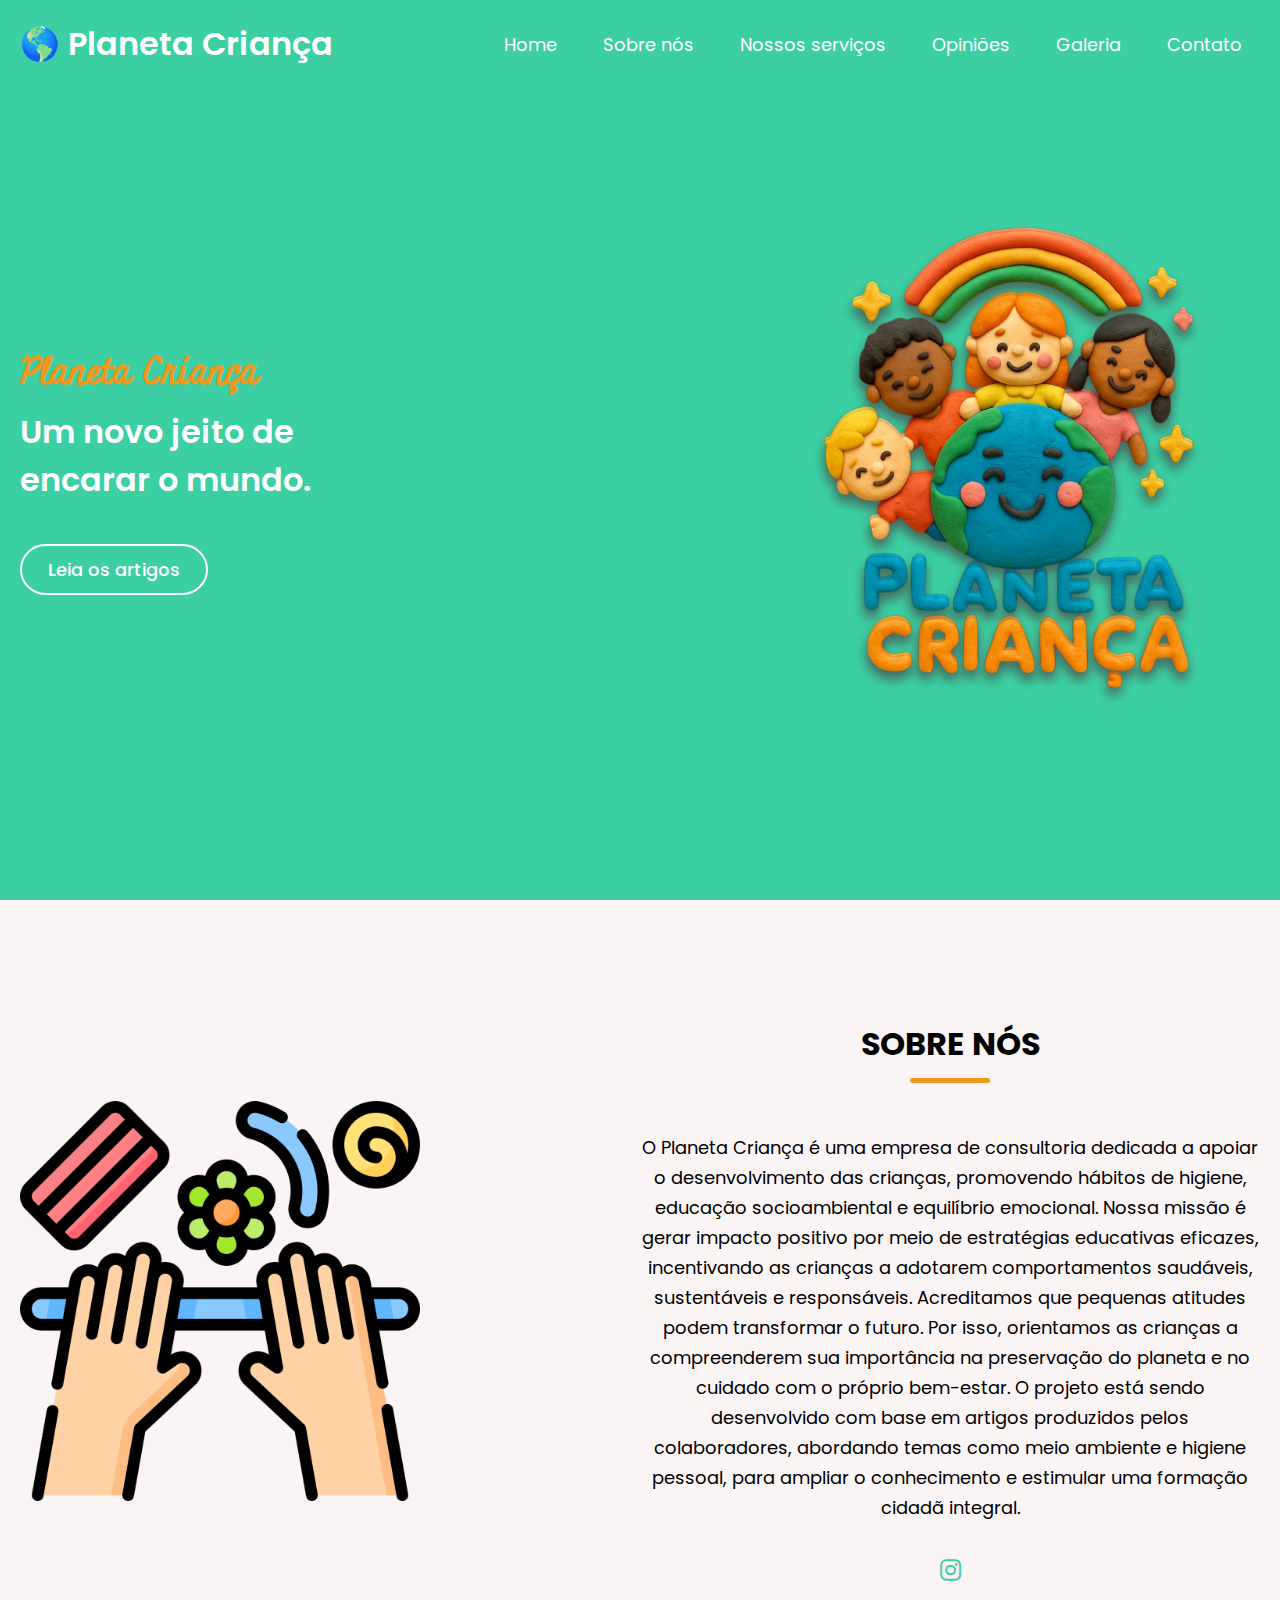
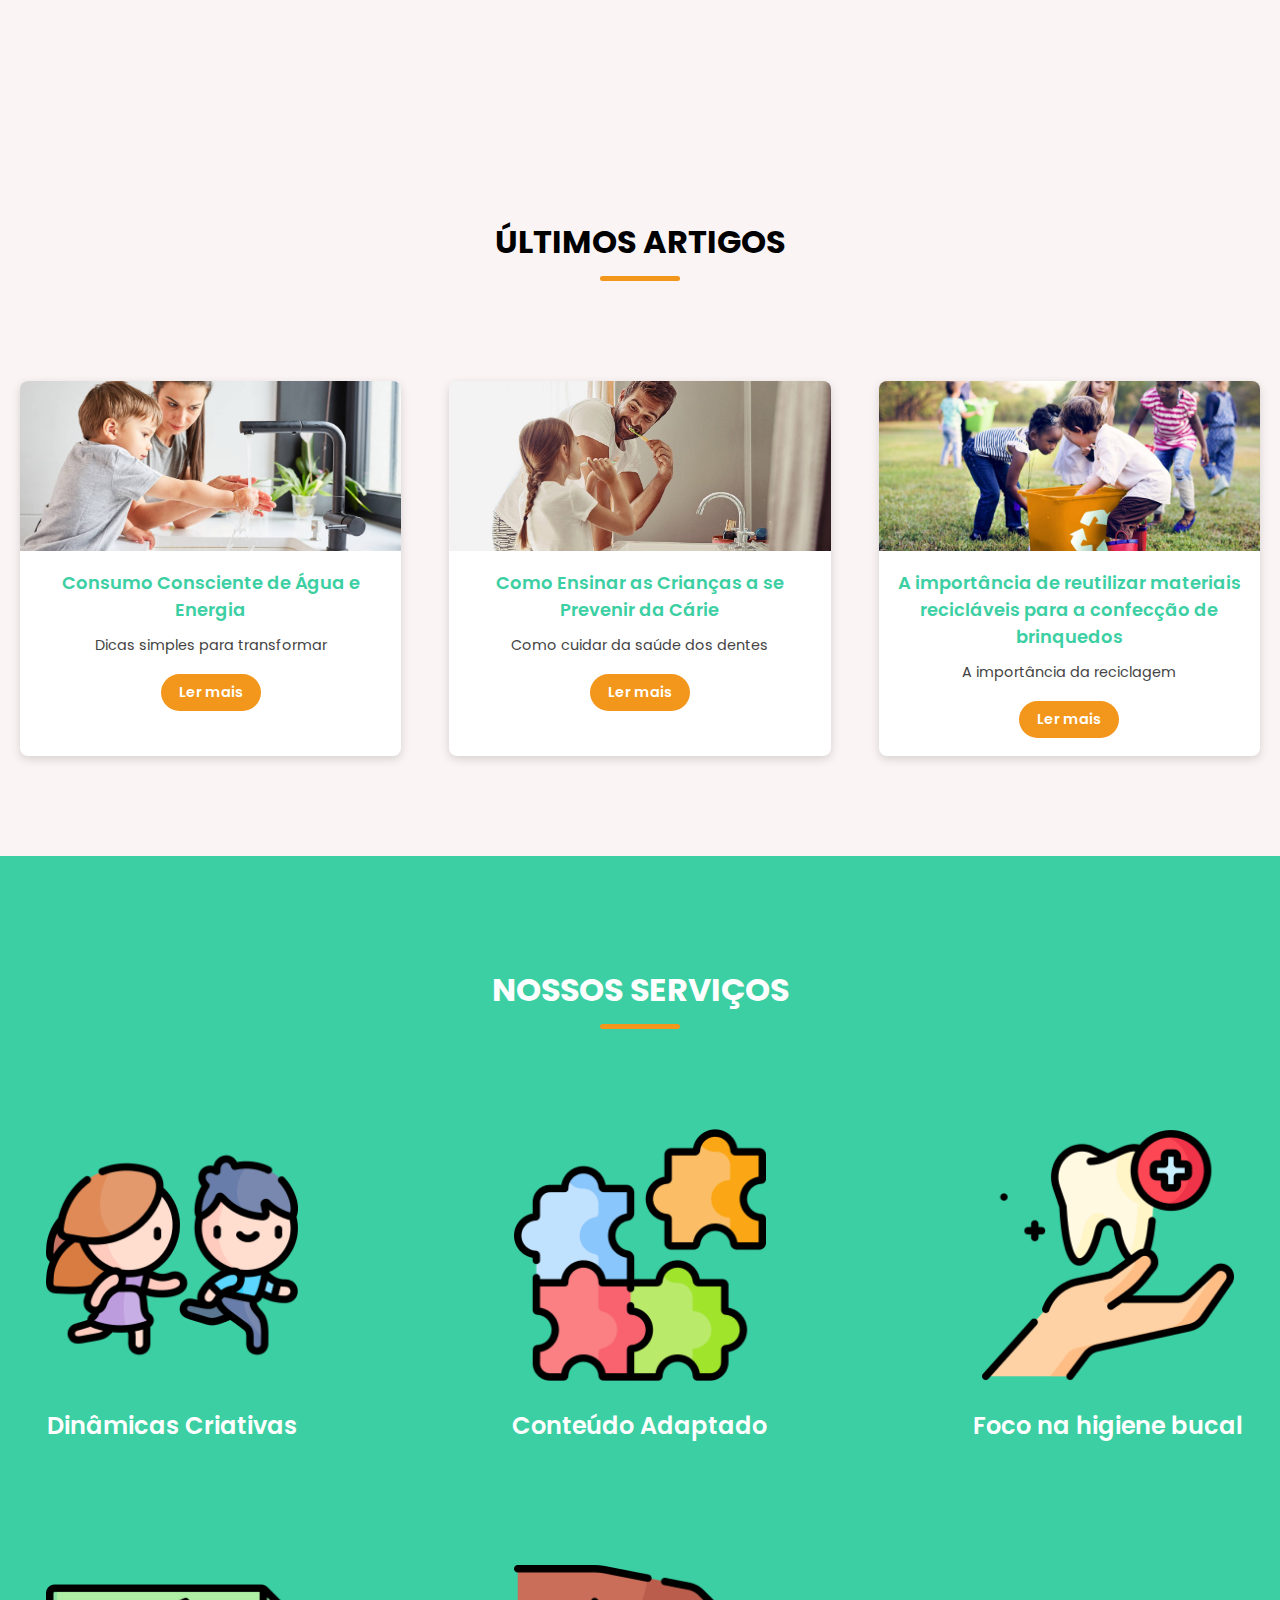
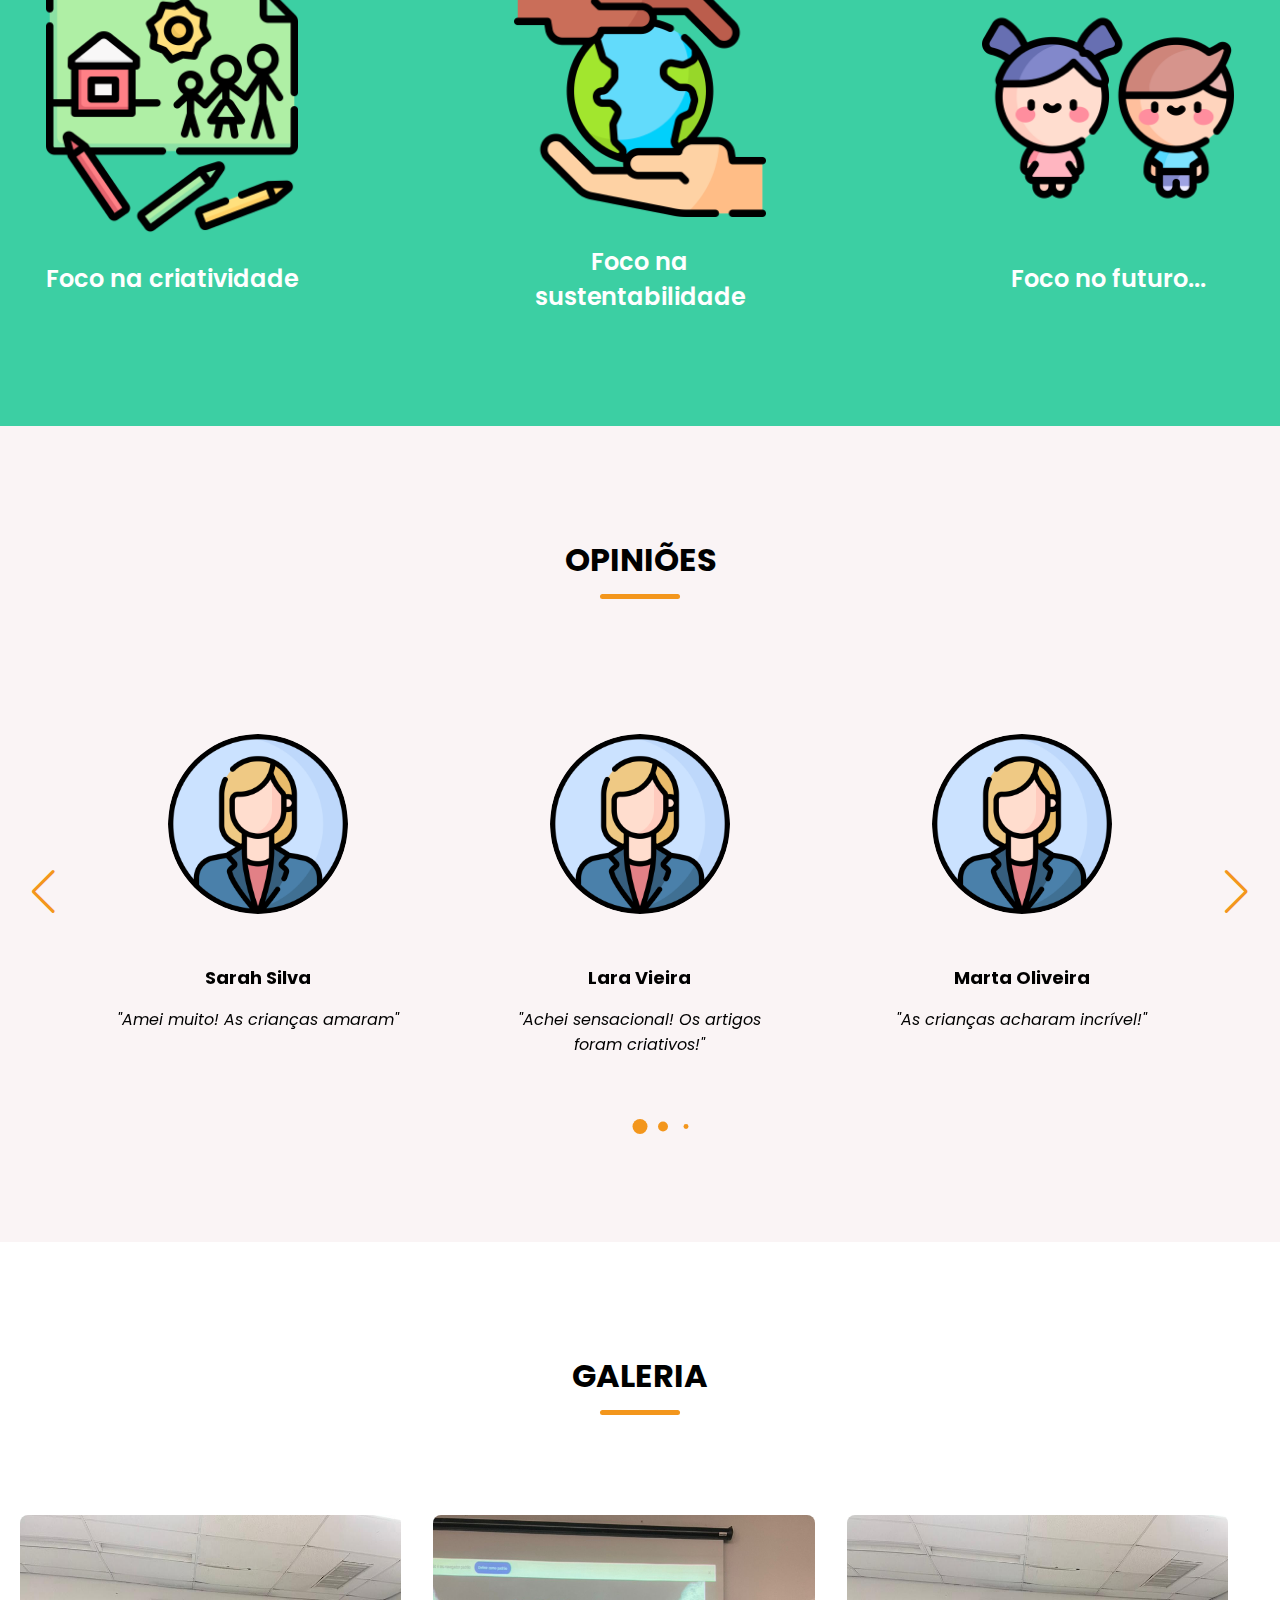
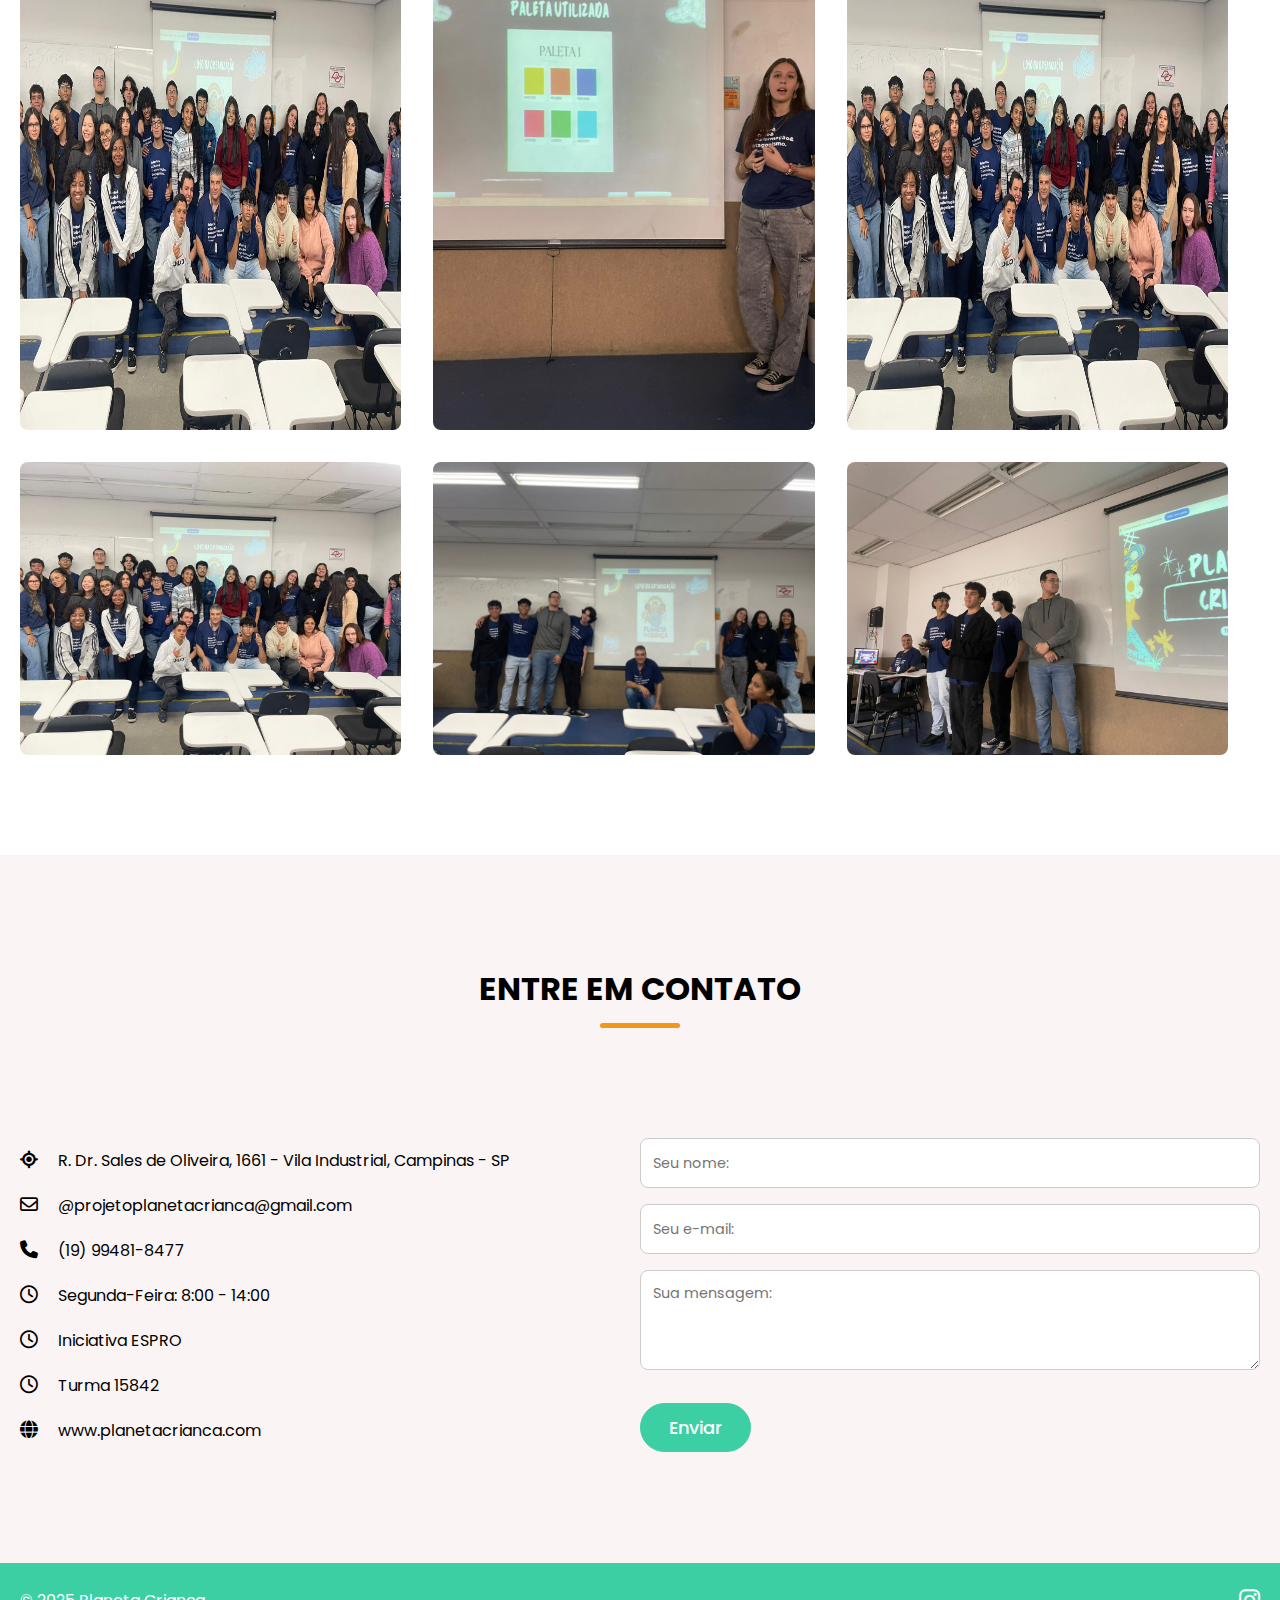
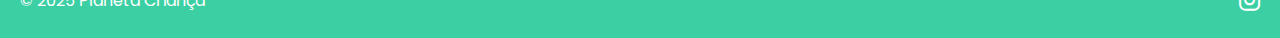
<file: index.html>
<!DOCTYPE html>
<html lang="pt-br">
  <head>
    <meta charset="UTF-8" />
    <meta name="viewport" content="width=device-width, initial-scale=1.0" />
    <title>Planeta Criança</title>
    <!-- Linking Font Awesome for icons -->
    <link rel="stylesheet" href="https://cdnjs.cloudflare.com/ajax/libs/font-awesome/6.6.0/css/all.min.css" />
    <!-- Linking Swiper CSS -->
    <link rel="stylesheet" href="https://cdn.jsdelivr.net/npm/swiper@11/swiper-bundle.min.css" />
    <link rel="stylesheet" href="style2.css" />
    <link rel="icon" href="images/Planeta Criança - ESPRO (1).png">
  </head>
  <body>
    <!-- Header / Navbar -->
    <header>
      <nav class="navbar">
        <a href="#" class="nav-logo">
          <h2 class="logo-text">🌎 Planeta Criança</h2>
        </a>

        <ul class="nav-menu">
          <button id="menu-close-button" class="fas fa-times"></button>

          <li class="nav-item">
            <a href="#" class="nav-link">Home</a>
          </li>
          <li class="nav-item">
            <a href="#about" class="nav-link">Sobre nós</a>
          </li>
          <li class="nav-item">
            <a href="#menu" class="nav-link">Nossos serviços</a>
          </li>
          <li class="nav-item">
            <a href="#testimonials" class="nav-link">Opiniões</a>
          </li>
          <li class="nav-item">
            <a href="#gallery" class="nav-link">Galeria</a>
          </li>
          <li class="nav-item">
            <a href="#contact" class="nav-link">Contato</a>
          </li>
        </ul>

        <button id="menu-open-button" class="fas fa-bars"></button>
      </nav>
    </header>

    <main>
      <!-- Hero section -->
      <section class="hero-section">
        <div class="section-content">
          <div class="hero-details">
            <h2 class="title">Planeta Criança</h2>
            <h3 class="subtitle">Um novo jeito de encarar o mundo.</h3>
            <p class="description"></p>

            <div class="buttons">
              <a href="home.html" class="button contact-us">Leia os artigos</a>
            </div>
          </div>
          <div class="hero-image-wrapper">
            <img src="images/Planeta Criança - ESPRO (1).png" alt="Coffee" class="hero-image" />
          </div>
        </div>
      </section>

      <!-- About section -->
      <section class="about-section" id="about">
        <div class="section-content">
          <div class="about-image-wrapper">
            <img src="images/plasticina.png" alt="About" class="about-image" />
          </div>
          <div class="about-details">
            <h2 class="section-title">Sobre nós</h2>
            <p class="text">O Planeta Criança é uma empresa de consultoria dedicada a apoiar o desenvolvimento das crianças, promovendo hábitos de higiene, educação socioambiental e equilíbrio emocional. Nossa missão é gerar impacto positivo por meio de estratégias educativas eficazes, incentivando as crianças a adotarem comportamentos saudáveis, sustentáveis e responsáveis.

Acreditamos que pequenas atitudes podem transformar o futuro. Por isso, orientamos as crianças a compreenderem sua importância na preservação do planeta e no cuidado com o próprio bem-estar. O projeto está sendo desenvolvido com base em artigos produzidos pelos colaboradores, abordando temas como meio ambiente e higiene pessoal, para ampliar o conhecimento e estimular uma formação cidadã integral.</p>
            <div class="social-link-list">
              <a href="https://www.instagram.com/projetoplanetacrianca?igsh=a2M4OTMwbTVhMXZr" class="social-link"><i class="fa-brands fa-instagram"></i></a>
            </div>
          </div>
        </div>
      </section>

       <!-- Lista de artigos (cards) -->
      <section class="artigos-section" id="artigos">
        <h2 class="section-title">Últimos artigos</h2>
        <div class="section-content">
          <ul class="cards-list">
            <!-- Artigo 1 -->
            <li class="card-item">
              <img src="images/articles/agua-1.jpg" alt="Higiene infantil" class="card-image" />
              <div class="card-details">
                <h3 class="card-title">Consumo Consciente de Água e Energia</h3>
                <p class="card-excerpt">Dicas simples para transformar </p>
                <a href="./html/artigo.html" class="button ler-mais">Ler mais</a>
              </div>
            </li>

            <!-- Artigo 2 -->
            <li class="card-item">
              <img src="images/articles/dente.jpg" alt="Educação ambiental" class="card-image" />
              <div class="card-details">
                <h3 class="card-title">Como Ensinar as Crianças a se Prevenir da Cárie</h3>
                <p class="card-excerpt">Como cuidar da saúde dos dentes</p>
                <a href="./html/artigo2.html" class="button ler-mais">Ler mais</a>
              </div>
            </li>

            <!-- Artigo 3 -->
            <li class="card-item">
              <img src="images/articles/reciclagem.jpg" alt="Desenvolvimento emocional" class="card-image" />
              <div class="card-details">
                <h3 class="card-title">A importância de reutilizar materiais recicláveis para a confecção de brinquedos</h3>
                <p class="card-excerpt">A importância da reciclagem</p>
                <a href="./html/artigo3.html" class="button ler-mais">Ler mais</a>
              </div>
            </li>
          </ul>
        </div>
      </section>


      <!-- Menu section -->
      <section class="menu-section" id="menu">
        <h2 class="section-title">Nossos serviços</h2>
        <div class="section-content">
          <ul class="menu-list">
            <li class="menu-item">
              <img src="images/correr-atras.png" alt="Hot Beverages" class="menu-image" />
              <div class="menu-details">
                <h3 class="name">Dinâmicas Criativas</h3>
              </div>
            </li>
            <li class="menu-item">
              <img src="images/quebra-cabeca.png" alt="Cold Beverages" class="menu-image" />
              <div class="menu-details">
                <h3 class="name">Conteúdo Adaptado</h3>
              </div>
            </li>
            <li class="menu-item">
              <img src="images/higiene-bucal.png" alt="Refreshment" class="menu-image" />
              <div class="menu-details">
                <h3 class="name">Foco na higiene bucal</h3>
                <p class="text"></p>
              </div>
            </li>
            <li class="menu-item">
              <img src="images/desenho.png" alt="Special Combos" class="menu-image" />
              <div class="menu-details">
                <h3 class="name">Foco na criatividade</h3>
                <p class="text"></p>
              </div>
            </li>
            <li class="menu-item">
              <img src="images/sustentabilidade.png" alt="Dessert" class="menu-image" />
              <div class="menu-details">
                <h3 class="name">Foco na sustentabilidade</h3>
                <p class="text"></p>
              </div>
            </li>
            <li class="menu-item">
              <img src="images/criancas (1).png" alt="burger & French Fries" class="menu-image" />
              <div class="menu-details">
                <h3 class="name">Foco no futuro...</h3>
                <p class="text"></p>
              </div>
            </li>
          </ul>
        </div>
      </section>

      <!-- Testimonials section -->
      <section class="testimonials-section" id="testimonials">
        <h2 class="section-title">Opiniões</h2>
        <div class="section-content">
          <div class="slider-container swiper">
            <div class="slider-wrapper">
              <ul class="testimonials-list swiper-wrapper">
                <li class="testimonial swiper-slide">
                  <img src="images/perfil.png" alt="User" class="user-image" />
                  <h3 class="name">Sarah Silva</h3>
                  <i class="feedback">"Amei muito! As crianças amaram"</i>
                </li>
                <li class="testimonial swiper-slide">
                  <img src="images/perfil.png" alt="User" class="user-image" />
                  <h3 class="name">Lara Vieira</h3>
                  <i class="feedback">"Achei sensacional! Os artigos foram criativos!"</i>
                </li>
                <li class="testimonial swiper-slide">
                  <img src="images/perfil.png" alt="User" class="user-image" />
                  <h3 class="name">Marta Oliveira</h3>

                  <i class="feedback">"As crianças acharam incrível!"</i>
                </li>
                <li class="testimonial swiper-slide">
                  <img src="images/perfil.png" alt="User" class="user-image" />
                  <h3 class="name">Aline Pontes</h3>

                  <i class="feedback">"Um ideia muito criativa feita pelo coletivo! Estão de parabéns!"</i>
                </li>
                <li class="testimonial swiper-slide">
                  <img src="images/perfil.png" alt="User" class="user-image" />
                  <h3 class="name">Arlette Montenegro</h3>

                  <i class="feedback">"Sensacional!"</i>
                </li>
              </ul>

              <div class="swiper-pagination"></div>
              <div class="swiper-slide-button swiper-button-prev"></div>
              <div class="swiper-slide-button swiper-button-next"></div>
            </div>
          </div>
        </div>
      </section>

      <!-- Gallery section -->
      <section class="gallery-section" id="gallery">
        <h2 class="section-title">Galeria</h2>
        <div class="section-content">
          <ul class="gallery-list">
            <li class="gallery-item">
              <img src="images/WhatsApp Image 2025-08-17 at 22.10.54 (1).jpeg" alt="Gallery Image" class="gallery-image" />
            </li>
            <li class="gallery-item">
              <img src="images/WhatsApp Image 2025-08-17 at 22.10.55 (2).jpeg" alt="Gallery Image" class="gallery-image" />
            </li>
            <li class="gallery-item">
              <img src="images/WhatsApp Image 2025-08-17 at 22.10.55.jpeg" alt="Gallery Image" class="gallery-image" />
            </li>
            <li class="gallery-item">
              <img src="images/WhatsApp Image 2025-08-17 at 22.10.54 (1).jpeg" alt="Gallery Image" class="gallery-image" />
            </li>
            <li class="gallery-item">
              <img src="images/WhatsApp Image 2025-05-26 at 11.34.15.jpeg" alt="Gallery Image" class="gallery-image" />
            </li>
            <li class="gallery-item">
              <img src="images/WhatsApp Image 2025-08-17 at 22.10.55 (3).jpeg" alt="Gallery Image" class="gallery-image" />
            </li>
          </ul>
        </div>
      </section>

      <!-- Contact section -->
      <section class="contact-section" id="contact">
        <h2 class="section-title">Entre em contato</h2>
        <div class="section-content">
          <ul class="contact-info-list">
            <li class="contact-info">
              <i class="fa-solid fa-location-crosshairs"></i>
              <p>R. Dr. Sales de Oliveira, 1661 - Vila Industrial, Campinas - SP</p>
            </li>
            <li class="contact-info">
              <i class="fa-regular fa-envelope"></i>
              <p>@projetoplanetacrianca@gmail.com</p>
            </li>
            <li class="contact-info">
              <i class="fa-solid fa-phone"></i>
              <p>(19) 99481-8477</p>
            </li>
            <li class="contact-info">
              <i class="fa-regular fa-clock"></i>
              <p>Segunda-Feira: 8:00 - 14:00</p>
            </li>
            <li class="contact-info">
              <i class="fa-regular fa-clock"></i>
              <p>Iniciativa ESPRO</p>
            </li>
            <li class="contact-info">
              <i class="fa-regular fa-clock"></i>
              <p>Turma 15842</p>
            </li>
            <li class="contact-info">
              <i class="fa-solid fa-globe"></i>
              <p>www.planetacrianca.com</p>
            </li>
          </ul>

          <form action="#" class="contact-form">
            <input type="text" placeholder="Seu nome:" class="form-input" required />
            <input type="email" placeholder="Seu e-mail:" class="form-input" required />
            <textarea placeholder="Sua mensagem:" class="form-input" required></textarea>
            <button type="submit" class="button submit-button">Enviar</button>
          </form>
        </div>
      </section>

      <!-- Footer section -->
      <footer class="footer-section">
        <div class="section-content">
          <p class="copyright-text">© 2025 Planeta Criança</p>

          <div class="social-link-list">
            <a href="https://www.instagram.com/projetoplanetacrianca?igsh=a2M4OTMwbTVhMXZr" class="social-link"><i class="fa-brands fa-instagram"></i></a>
          </div>
        </div>
      </footer>
    </main>

    <!-- Linking Swiper script -->
    <script src="https://cdn.jsdelivr.net/npm/swiper@11/swiper-bundle.min.js"></script>

    <!-- Linking custom script -->
    <script src="script2.js"></script>
  </body>
</html>
</file>
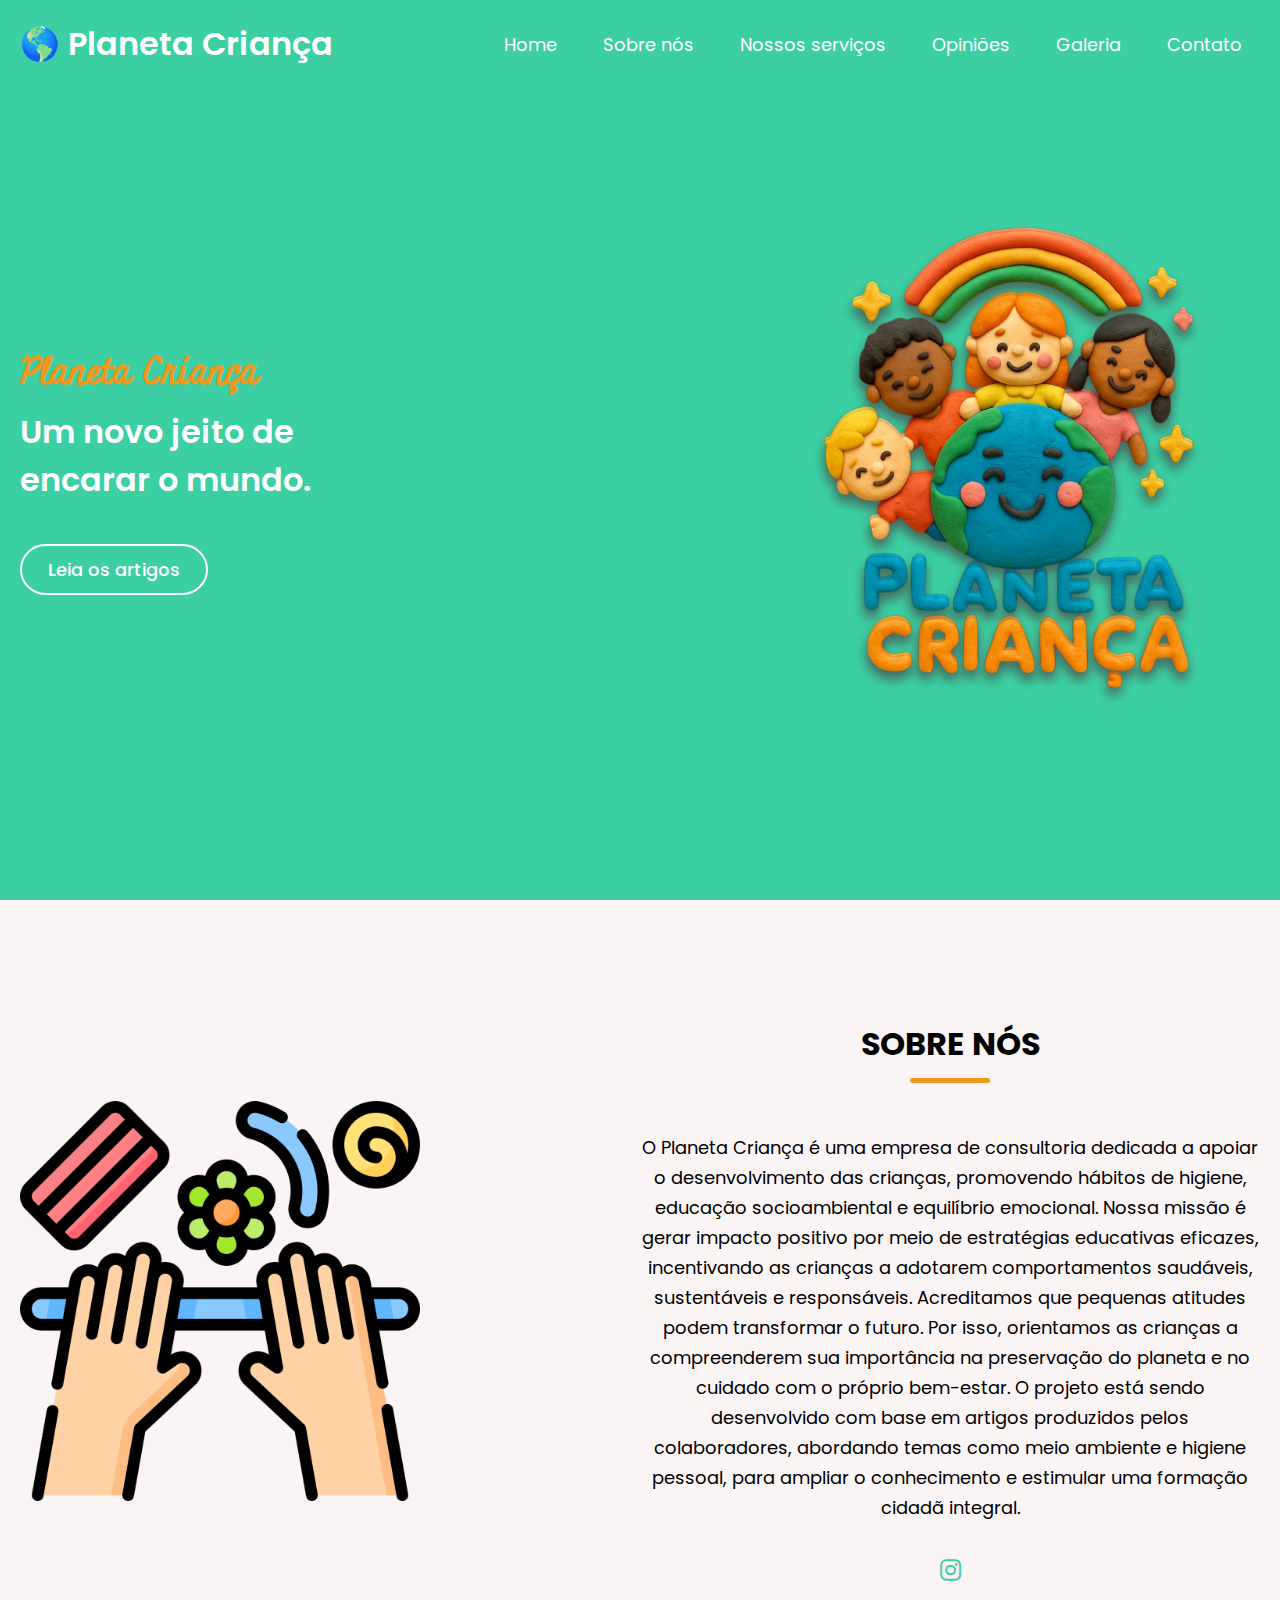
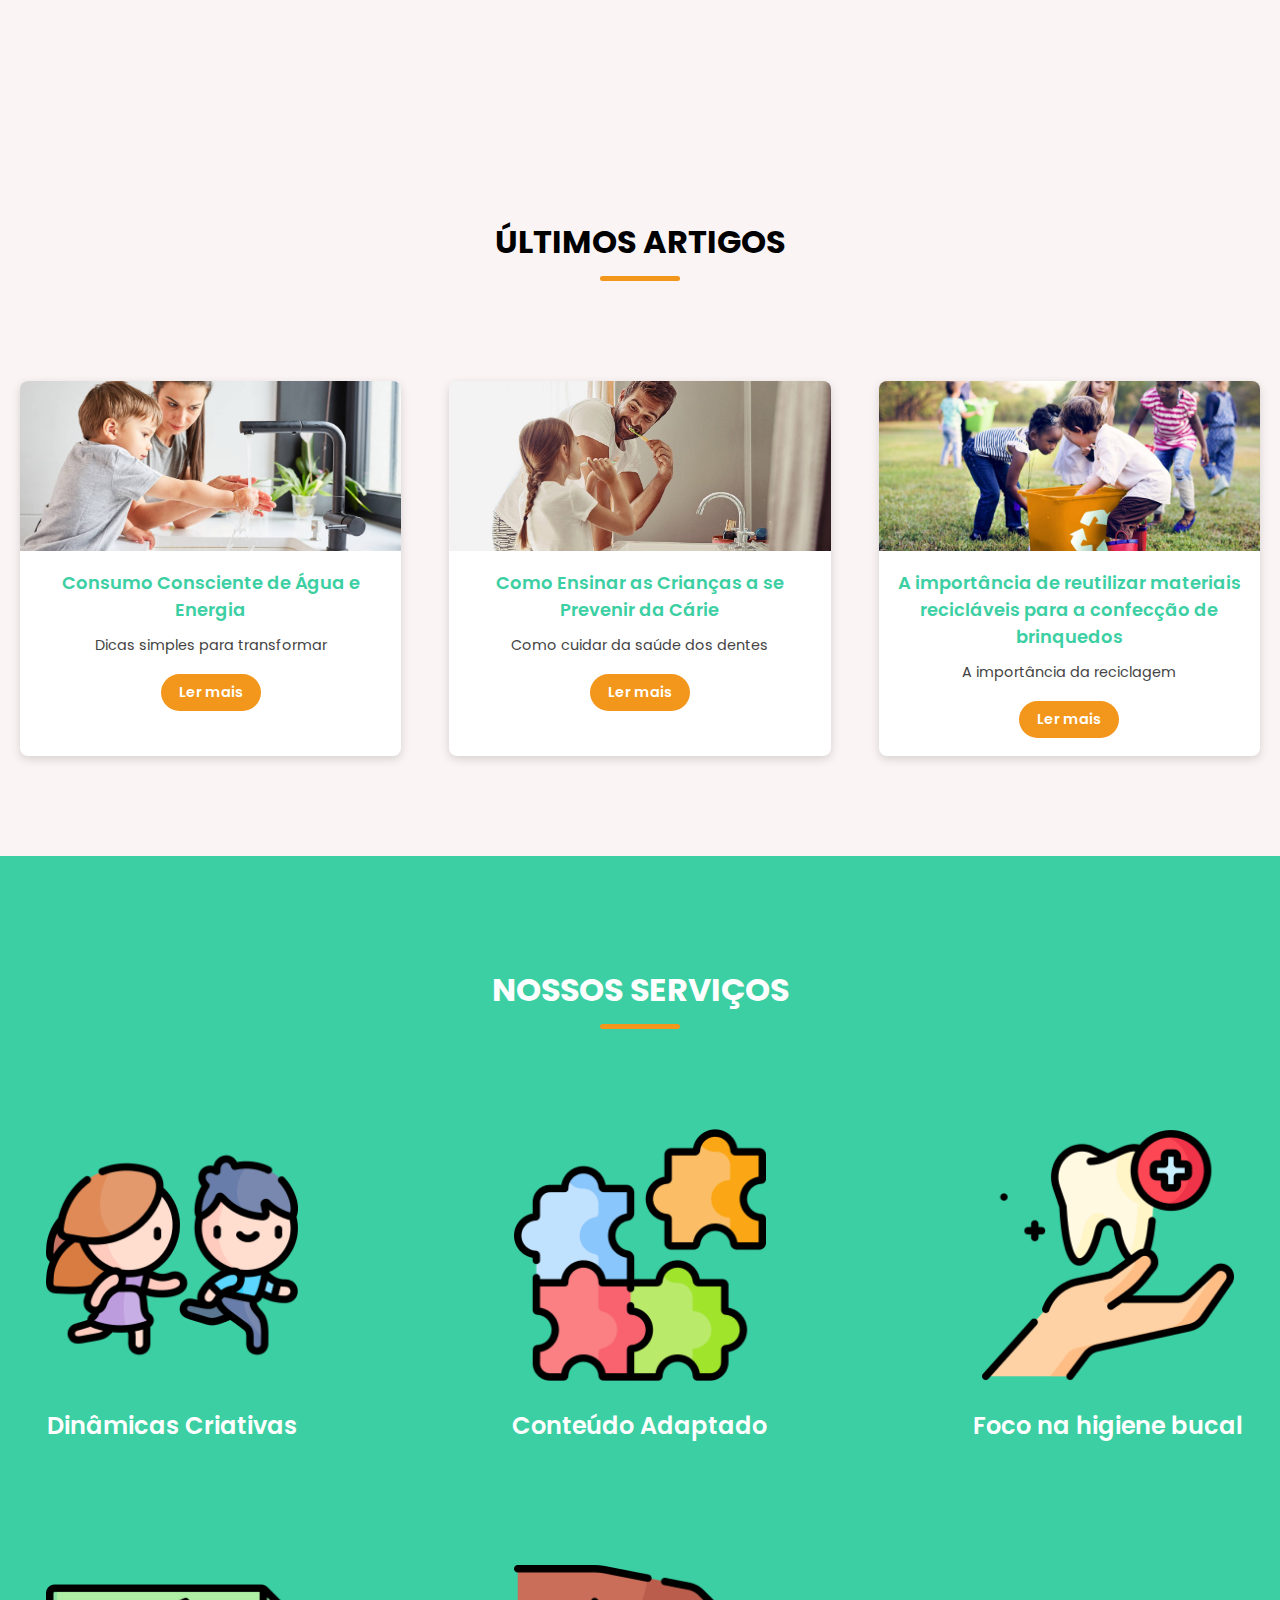
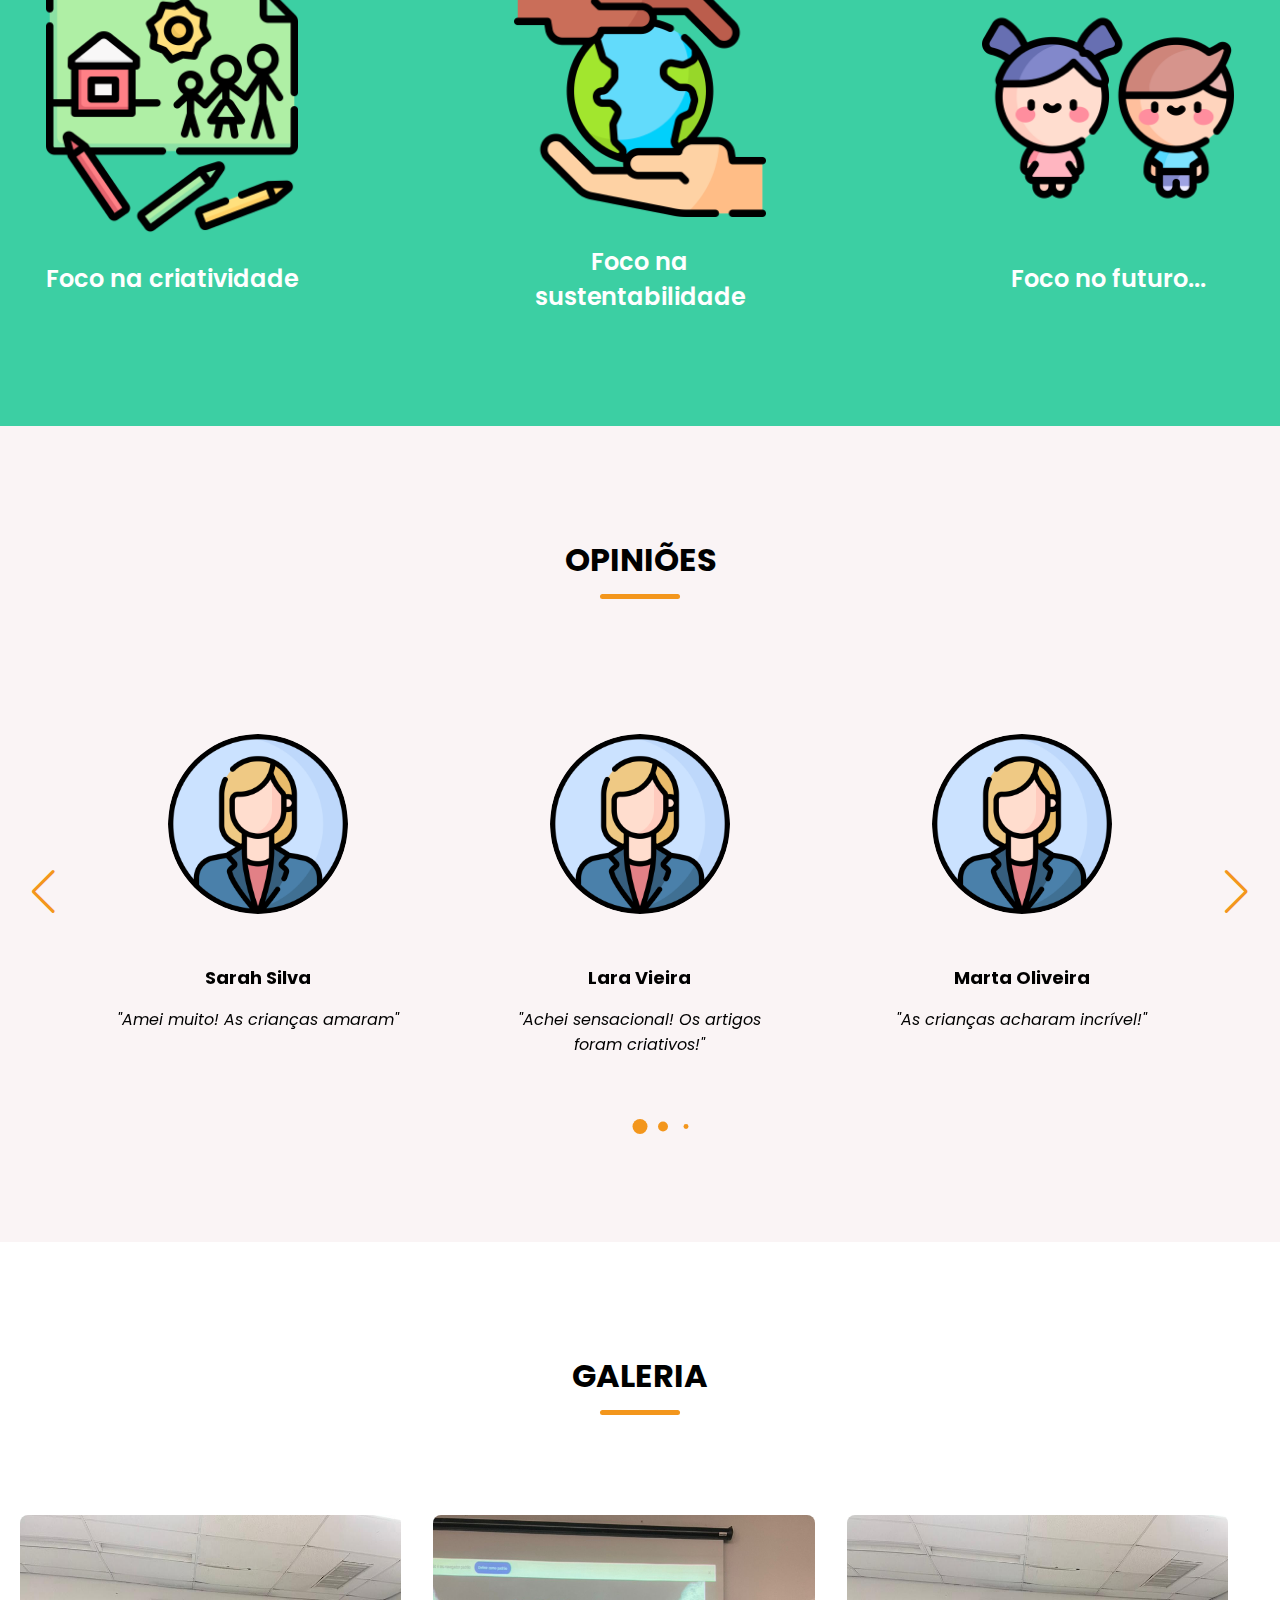
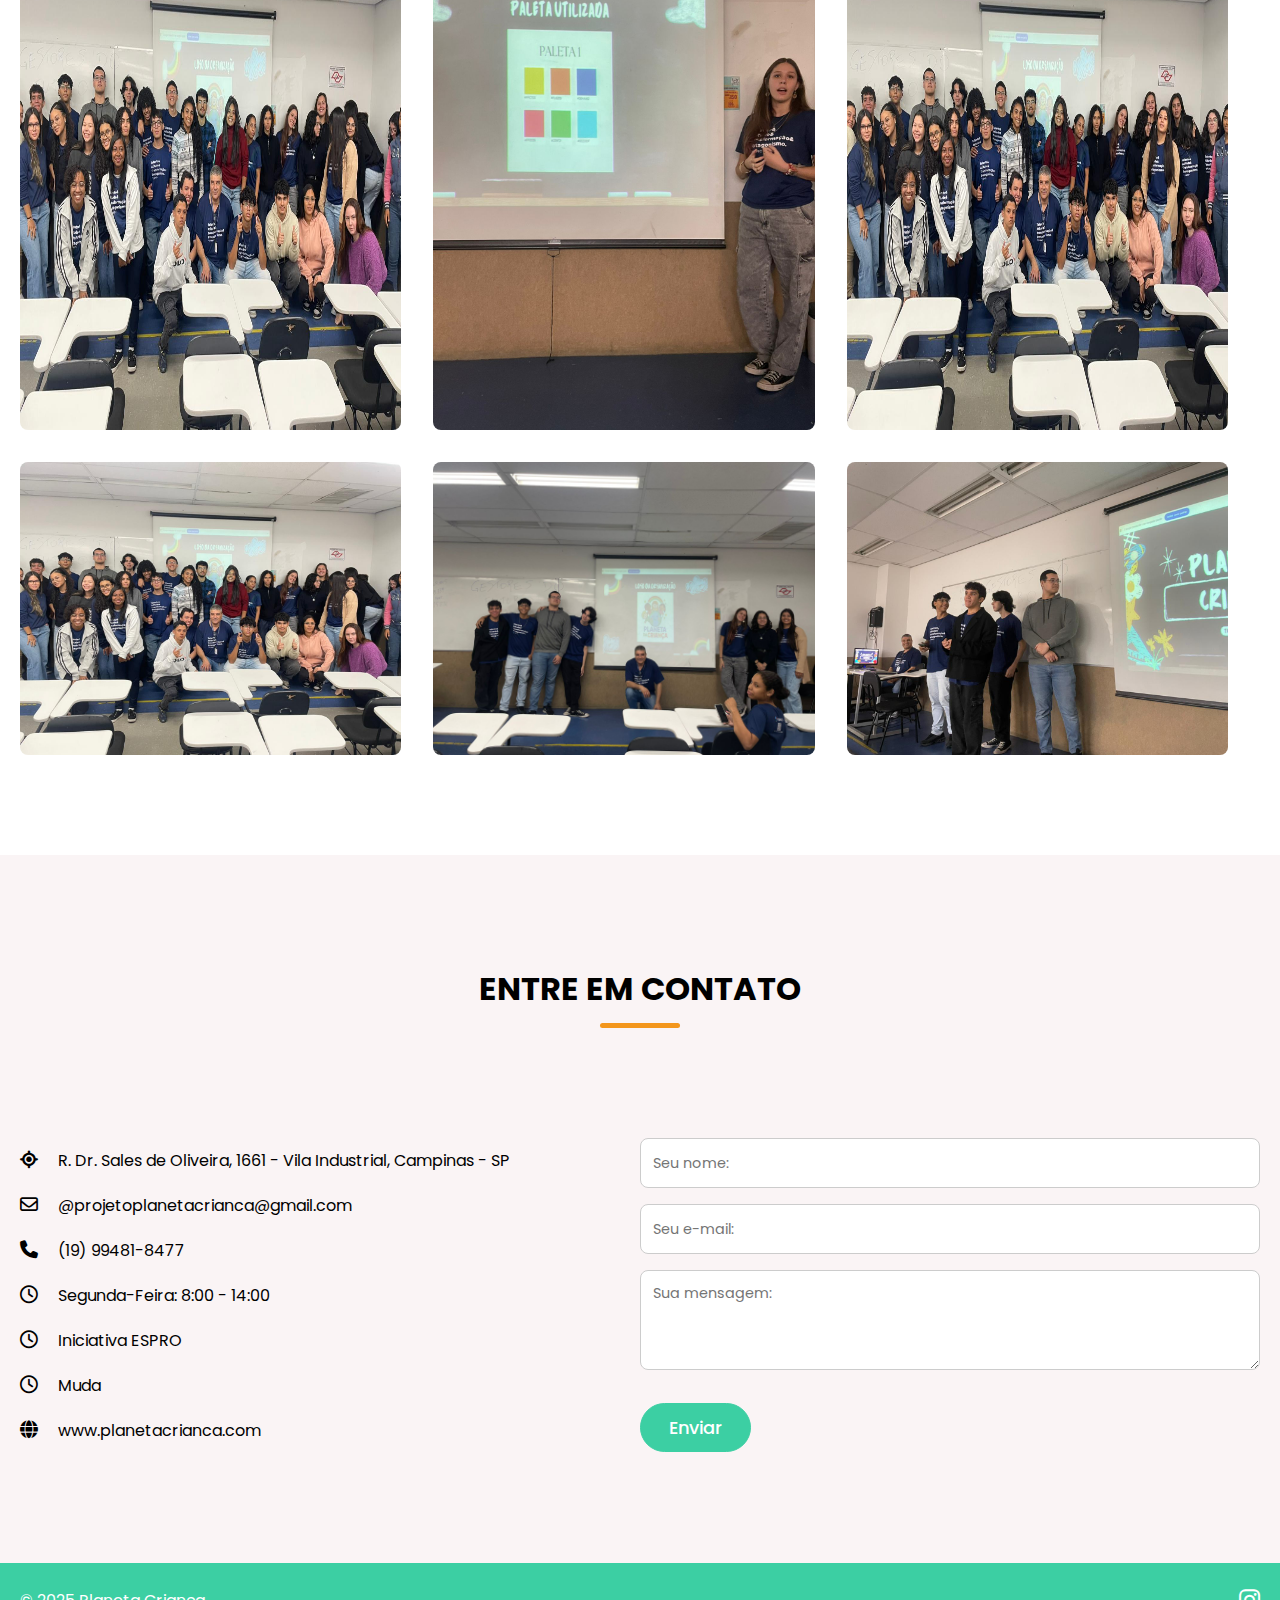
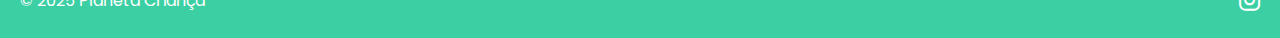
<file: landing.html>
<!DOCTYPE html>
<html lang="pt-br">
  <head>
    <meta charset="UTF-8" />
    <meta name="viewport" content="width=device-width, initial-scale=1.0" />
    <title>Planeta Criança</title>
    <!-- Linking Font Awesome for icons -->
    <link rel="stylesheet" href="https://cdnjs.cloudflare.com/ajax/libs/font-awesome/6.6.0/css/all.min.css" />
    <!-- Linking Swiper CSS -->
    <link rel="stylesheet" href="https://cdn.jsdelivr.net/npm/swiper@11/swiper-bundle.min.css" />
    <link rel="stylesheet" href="style2.css" />
    <link rel="icon" href="images/Planeta Criança - ESPRO (1).png">
  </head>
  <body>
    <!-- Header / Navbar -->
    <header>
      <nav class="navbar">
        <a href="#" class="nav-logo">
          <h2 class="logo-text">🌎 Planeta Criança</h2>
        </a>

        <ul class="nav-menu">
          <button id="menu-close-button" class="fas fa-times"></button>

          <li class="nav-item">
            <a href="#" class="nav-link">Home</a>
          </li>
          <li class="nav-item">
            <a href="#about" class="nav-link">Sobre nós</a>
          </li>
          <li class="nav-item">
            <a href="#menu" class="nav-link">Nossos serviços</a>
          </li>
          <li class="nav-item">
            <a href="#testimonials" class="nav-link">Opiniões</a>
          </li>
          <li class="nav-item">
            <a href="#gallery" class="nav-link">Galeria</a>
          </li>
          <li class="nav-item">
            <a href="#contact" class="nav-link">Contato</a>
          </li>
        </ul>

        <button id="menu-open-button" class="fas fa-bars"></button>
      </nav>
    </header>

    <main>
      <!-- Hero section -->
      <section class="hero-section">
        <div class="section-content">
          <div class="hero-details">
            <h2 class="title">Planeta Criança</h2>
            <h3 class="subtitle">Um novo jeito de encarar o mundo.</h3>
            <p class="description"></p>

            <div class="buttons">
              <a href="index.html" class="button contact-us">Leia os artigos</a>
            </div>
          </div>
          <div class="hero-image-wrapper">
            <img src="images/Planeta Criança - ESPRO (1).png" alt="Coffee" class="hero-image" />
          </div>
        </div>
      </section>

      <!-- About section -->
      <section class="about-section" id="about">
        <div class="section-content">
          <div class="about-image-wrapper">
            <img src="images/plasticina.png" alt="About" class="about-image" />
          </div>
          <div class="about-details">
            <h2 class="section-title">Sobre nós</h2>
            <p class="text">O Planeta Criança é uma empresa de consultoria dedicada a apoiar o desenvolvimento das crianças, promovendo hábitos de higiene, educação socioambiental e equilíbrio emocional. Nossa missão é gerar impacto positivo por meio de estratégias educativas eficazes, incentivando as crianças a adotarem comportamentos saudáveis, sustentáveis e responsáveis.

Acreditamos que pequenas atitudes podem transformar o futuro. Por isso, orientamos as crianças a compreenderem sua importância na preservação do planeta e no cuidado com o próprio bem-estar. O projeto está sendo desenvolvido com base em artigos produzidos pelos colaboradores, abordando temas como meio ambiente e higiene pessoal, para ampliar o conhecimento e estimular uma formação cidadã integral.</p>
            <div class="social-link-list">
              <a href="#" class="social-link"><i class="fa-brands fa-instagram"></i></a>
            </div>
          </div>
        </div>
      </section>

       <!-- Lista de artigos (cards) -->
      <section class="artigos-section" id="artigos">
        <h2 class="section-title">Últimos artigos</h2>
        <div class="section-content">
          <ul class="cards-list">
            <!-- Artigo 1 -->
            <li class="card-item">
              <img src="../images/articles/agua-1.jpg" alt="Higiene infantil" class="card-image" />
              <div class="card-details">
                <h3 class="card-title">Consumo Consciente de Água e Energia</h3>
                <p class="card-excerpt">Dicas simples para transformar </p>
                <a href="./html/artigo.html" class="button ler-mais">Ler mais</a>
              </div>
            </li>

            <!-- Artigo 2 -->
            <li class="card-item">
              <img src="../images/articles/dente.jpg" alt="Educação ambiental" class="card-image" />
              <div class="card-details">
                <h3 class="card-title">Como Ensinar as Crianças a se Prevenir da Cárie</h3>
                <p class="card-excerpt">Como cuidar da saúde dos dentes</p>
                <a href="./html/artigo2.html" class="button ler-mais">Ler mais</a>
              </div>
            </li>

            <!-- Artigo 3 -->
            <li class="card-item">
              <img src="../images/articles/reciclagem.jpg" alt="Desenvolvimento emocional" class="card-image" />
              <div class="card-details">
                <h3 class="card-title">A importância de reutilizar materiais recicláveis para a confecção de brinquedos</h3>
                <p class="card-excerpt">A importância da reciclagem</p>
                <a href="./html/artigo3.html" class="button ler-mais">Ler mais</a>
              </div>
            </li>
          </ul>
        </div>
      </section>


      <!-- Menu section -->
      <section class="menu-section" id="menu">
        <h2 class="section-title">Nossos serviços</h2>
        <div class="section-content">
          <ul class="menu-list">
            <li class="menu-item">
              <img src="images/correr-atras.png" alt="Hot Beverages" class="menu-image" />
              <div class="menu-details">
                <h3 class="name">Dinâmicas Criativas</h3>
              </div>
            </li>
            <li class="menu-item">
              <img src="images/quebra-cabeca.png" alt="Cold Beverages" class="menu-image" />
              <div class="menu-details">
                <h3 class="name">Conteúdo Adaptado</h3>
              </div>
            </li>
            <li class="menu-item">
              <img src="images/higiene-bucal.png" alt="Refreshment" class="menu-image" />
              <div class="menu-details">
                <h3 class="name">Foco na higiene bucal</h3>
                <p class="text"></p>
              </div>
            </li>
            <li class="menu-item">
              <img src="images/desenho.png" alt="Special Combos" class="menu-image" />
              <div class="menu-details">
                <h3 class="name">Foco na criatividade</h3>
                <p class="text"></p>
              </div>
            </li>
            <li class="menu-item">
              <img src="images/sustentabilidade.png" alt="Dessert" class="menu-image" />
              <div class="menu-details">
                <h3 class="name">Foco na sustentabilidade</h3>
                <p class="text"></p>
              </div>
            </li>
            <li class="menu-item">
              <img src="images/criancas (1).png" alt="burger & French Fries" class="menu-image" />
              <div class="menu-details">
                <h3 class="name">Foco no futuro...</h3>
                <p class="text"></p>
              </div>
            </li>
          </ul>
        </div>
      </section>

      <!-- Testimonials section -->
      <section class="testimonials-section" id="testimonials">
        <h2 class="section-title">Opiniões</h2>
        <div class="section-content">
          <div class="slider-container swiper">
            <div class="slider-wrapper">
              <ul class="testimonials-list swiper-wrapper">
                <li class="testimonial swiper-slide">
                  <img src="images/perfil.png" alt="User" class="user-image" />
                  <h3 class="name">Sarah Silva</h3>
                  <i class="feedback">"Amei muito! As crianças amaram"</i>
                </li>
                <li class="testimonial swiper-slide">
                  <img src="images/perfil.png" alt="User" class="user-image" />
                  <h3 class="name">Lara Vieira</h3>
                  <i class="feedback">"Achei sensacional! Os artigos foram criativos!"</i>
                </li>
                <li class="testimonial swiper-slide">
                  <img src="images/perfil.png" alt="User" class="user-image" />
                  <h3 class="name">Marta Oliveira</h3>

                  <i class="feedback">"As crianças acharam incrível!"</i>
                </li>
                <li class="testimonial swiper-slide">
                  <img src="images/perfil.png" alt="User" class="user-image" />
                  <h3 class="name">Aline Pontes</h3>

                  <i class="feedback">"Um ideia muito criativa feita pelo coletivo! Estão de parabéns!"</i>
                </li>
                <li class="testimonial swiper-slide">
                  <img src="images/perfil.png" alt="User" class="user-image" />
                  <h3 class="name">Arlette Montenegro</h3>

                  <i class="feedback">"Sensacional!"</i>
                </li>
              </ul>

              <div class="swiper-pagination"></div>
              <div class="swiper-slide-button swiper-button-prev"></div>
              <div class="swiper-slide-button swiper-button-next"></div>
            </div>
          </div>
        </div>
      </section>

      <!-- Gallery section -->
      <section class="gallery-section" id="gallery">
        <h2 class="section-title">Galeria</h2>
        <div class="section-content">
          <ul class="gallery-list">
            <li class="gallery-item">
              <img src="images/WhatsApp Image 2025-08-17 at 22.10.54 (1).jpeg" alt="Gallery Image" class="gallery-image" />
            </li>
            <li class="gallery-item">
              <img src="images/WhatsApp Image 2025-08-17 at 22.10.55 (2).jpeg" alt="Gallery Image" class="gallery-image" />
            </li>
            <li class="gallery-item">
              <img src="images/WhatsApp Image 2025-08-17 at 22.10.55.jpeg" alt="Gallery Image" class="gallery-image" />
            </li>
            <li class="gallery-item">
              <img src="images/WhatsApp Image 2025-08-17 at 22.10.54 (1).jpeg" alt="Gallery Image" class="gallery-image" />
            </li>
            <li class="gallery-item">
              <img src="images/WhatsApp Image 2025-05-26 at 11.34.15.jpeg" alt="Gallery Image" class="gallery-image" />
            </li>
            <li class="gallery-item">
              <img src="images/WhatsApp Image 2025-08-17 at 22.10.55 (3).jpeg" alt="Gallery Image" class="gallery-image" />
            </li>
          </ul>
        </div>
      </section>

      <!-- Contact section -->
      <section class="contact-section" id="contact">
        <h2 class="section-title">Entre em contato</h2>
        <div class="section-content">
          <ul class="contact-info-list">
            <li class="contact-info">
              <i class="fa-solid fa-location-crosshairs"></i>
              <p>R. Dr. Sales de Oliveira, 1661 - Vila Industrial, Campinas - SP</p>
            </li>
            <li class="contact-info">
              <i class="fa-regular fa-envelope"></i>
              <p>@projetoplanetacrianca@gmail.com</p>
            </li>
            <li class="contact-info">
              <i class="fa-solid fa-phone"></i>
              <p>(19) 99481-8477</p>
            </li>
            <li class="contact-info">
              <i class="fa-regular fa-clock"></i>
              <p>Segunda-Feira: 8:00 - 14:00</p>
            </li>
            <li class="contact-info">
              <i class="fa-regular fa-clock"></i>
              <p>Iniciativa ESPRO</p>
            </li>
            <li class="contact-info">
              <i class="fa-regular fa-clock"></i>
              <p>Muda</p>
            </li>
            <li class="contact-info">
              <i class="fa-solid fa-globe"></i>
              <p>www.planetacrianca.com</p>
            </li>
          </ul>

          <form action="#" class="contact-form">
            <input type="text" placeholder="Seu nome:" class="form-input" required />
            <input type="email" placeholder="Seu e-mail:" class="form-input" required />
            <textarea placeholder="Sua mensagem:" class="form-input" required></textarea>
            <button type="submit" class="button submit-button">Enviar</button>
          </form>
        </div>
      </section>

      <!-- Footer section -->
      <footer class="footer-section">
        <div class="section-content">
          <p class="copyright-text">© 2025 Planeta Criança</p>

          <div class="social-link-list">
            <a href="#" class="social-link"><i class="fa-brands fa-instagram"></i></a>
          </div>
        </div>
      </footer>
    </main>

    <!-- Linking Swiper script -->
    <script src="https://cdn.jsdelivr.net/npm/swiper@11/swiper-bundle.min.js"></script>

    <!-- Linking custom script -->
    <script src="script2.js"></script>
  </body>
</html>
</file>
<file: style2.css>
/* Google Fonts Link */
@import url('https://fonts.googleapis.com/css2?family=Miniver&family=Poppins:ital,wght@0,400;0,500;0,600;0,700;1,400&display=swap');

* {
  padding: 0;
  margin: 0;
  box-sizing: border-box;
  font-family: "Poppins", sans-serif;
}

:root {
  /* Colors */
  --white-color: #fff;
  --dark-color: #3ccfa3;
  --primary-color: #3ccfa3;
  --secondary-color: #f3961c;
  --light-pink-color: #faf4f5;
  --medium-gray-color: #ccc;

  /* Font size */
  --font-size-s: 0.9rem;
  --font-size-n: 1rem;
  --font-size-m: 1.12rem;
  --font-size-l: 1.5rem;
  --font-size-xl: 2rem;
  --font-size-xxl: 2.3rem;

  /* Font weight */
  --font-weight-normal: 400;
  --font-weight-medium: 500;
  --font-weight-semibold: 600;
  --font-weight-bold: 700;

  /* Border radius */
  --border-radius-s: 8px;
  --border-radius-m: 30px;
  --border-radius-circle: 50%;

  /* Site max width */
  --site-max-width: 1300px;
}

html {
  scroll-behavior: smooth;
}

/* Stylings for whole site */
ul {
  list-style: none;
}

a {
  text-decoration: none;
}

button {
  cursor: pointer;
  background: none;
  border: none;
}

img {
  width: 100%;
}

:where(section, footer) .section-content {
  margin: 0 auto;
  padding: 0 20px;
  max-width: var(--site-max-width);
}

section .section-title {
  text-align: center;
  padding: 60px 0 100px;
  text-transform: uppercase;
  font-size: var(--font-size-xl);
}

section .section-title::after {
  content: "";
  width: 80px;
  height: 5px;
  display: block;
  margin: 10px auto 0;
  background: var(--secondary-color);
  border-radius: var(--border-radius-s);
}

/* Navbar styling */
header {
  z-index: 5;
  width: 100%;
  position: fixed;
  background: var(--primary-color);
}

header .navbar {
  display: flex;
  padding: 20px;
  align-items: center;
  margin: 0 auto;
  justify-content: space-between;
  max-width: var(--site-max-width);
}

.navbar .nav-logo .logo-text {
  color: var(--white-color);
  font-size: var(--font-size-xl);
  font-weight: var(--font-weight-semibold);
}

.navbar .nav-menu {
  gap: 10px;
  display: flex;
}

.navbar .nav-menu .nav-link {
  padding: 10px 18px;
  color: var(--white-color);
  font-size: var(--font-size-m);
  border-radius: var(--border-radius-m);
  transition: 0.3s ease;
}

.navbar .nav-menu .nav-link:hover {
  color: var(--primary-color);
  background: var(--secondary-color);
}

.navbar :where(#menu-open-button, #menu-close-button) {
  display: none;
}

/* Hero section styling */
.hero-section {
  min-height: 100vh;
  background: var(--primary-color);
}

.hero-section .section-content {
  display: flex;
  padding-top: 40px;
  align-items: center;
  min-height: 100vh;
  justify-content: space-between;
}

.hero-section .hero-details {
  color: var(--white-color);
}

.hero-section .hero-details .title {
  font-size: var(--font-size-xxl);
  color: var(--secondary-color);
  font-family: "Miniver", sans-serif;
}

.hero-section .hero-details .subtitle {
  margin-top: 8px;
  max-width: 70%;
  font-size: var(--font-size-xl);
  font-weight: var(--font-weight-semibold);
}

.hero-section .hero-details .description {
  max-width: 70%;
  margin: 24px 0 40px;
  font-size: var(--font-size-m);
}

.hero-section .hero-details .buttons {
  display: flex;
  gap: 23px;
}

.hero-section .hero-details .button {
  padding: 10px 26px;
  display: block;
  border: 2px solid transparent;
  border-radius: var(--border-radius-m);
  background: var(--secondary-color);
  color: var(--primary-color);
  font-size: var(--font-size-m);
  font-weight: var(--font-weight-medium);
  transition: 0.3s ease;
}

.hero-section .hero-details .button:hover,
.hero-section .hero-details .button.contact-us {
  color: var(--white-color);
  border-color: var(--white-color);
  background: transparent;
}

.hero-section .hero-details .button.contact-us:hover {
  color: var(--primary-color);
  background: var(--secondary-color);
  border-color: var(--secondary-color);
}

.hero-section .hero-image-wrapper {
  max-width: 400px;
  margin-right: 50px;
}

/* About section styling */
.about-section {
  padding: 120px 0;
  background: var(--light-pink-color);
}

.about-section .section-content {
  display: flex;
  gap: 50px;
  align-items: center;
  justify-content: space-between;
}

.about-section .about-image-wrapper .about-image {
  height: 400px;
  width: 400px;
  object-fit: cover;
}

.about-section .about-details {
  max-width: 50%;
}

.about-section .about-details .section-title {
  padding: 0;
}

.about-section .about-details .text {
  line-height: 30px;
  margin: 50px 0 30px;
  text-align: center;
  font-size: var(--font-size-m);
}

.about-section .social-link-list {
  display: flex;
  gap: 25px;
  justify-content: center;
}

.about-section .social-link-list .social-link {
  color: var(--primary-color);
  font-size: var(--font-size-l);
  transition: 0.2s ease;
}

.about-section .social-link-list .social-link:hover {
  color: var(--secondary-color);
}

/* Menu section styling */
.menu-section {
  color: var(--white-color);
  background: var(--dark-color);
  padding: 50px 0 100px;
}

.menu-section .menu-list {
  display: flex;
  gap: 110px;
  flex-wrap: wrap;
  align-items: center;
  justify-content: space-between;
}

.menu-section .menu-list .menu-item {
  display: flex;
  text-align: center;
  flex-direction: column;
  align-items: center;
  justify-content: space-between;
  width: calc(100% / 3 - 110px);
}

.menu-section .menu-list .menu-item .menu-image {
  width: 83%;
  aspect-ratio: 1;
  margin-bottom: 15px;
  object-fit: contain;
}

.menu-section .menu-list .menu-item .name {
  margin: 12px 0;
  font-size: var(--font-size-l);
  font-weight: var(--font-weight-semibold);
}

.menu-section .menu-list .menu-item .text {
  font-size: var(--font-size-m);
}

/* Testimonials section styling */
.testimonials-section {
  padding: 50px 0 100px;
  background: var(--light-pink-color);
}

.testimonials-section .slider-wrapper {
  overflow: hidden;
  margin: 0 60px 50px;
}

.testimonials-section .testimonial {
  user-select: none;
  padding: 35px;
  display: flex;
  flex-direction: column;
  justify-content: center;
  align-items: center;
  text-align: center;
}

.testimonials-section .testimonial .user-image {
  width: 180px;
  height: 180px;
  margin-bottom: 50px;
  object-fit: cover;
  border-radius: var(--border-radius-circle);
}

.testimonials-section .testimonial .name {
  margin-bottom: 16px;
  font-size: var(--font-size-m);
}

.testimonials-section .testimonial .feedback {
  line-height: 25px;
}

.testimonials-section .swiper-pagination-bullet {
  width: 15px;
  height: 15px;
  opacity: 1;
  background: var(--secondary-color);
}

.testimonials-section .swiper-slide-button {
  color: var(--secondary-color);
  margin-top: -50px;
  transition: 0.3s ease;
}

.testimonials-section .swiper-slide-button:hover {
  color: var(--primary-color);
}

/* Gallery section styling */
.gallery-section {
  padding: 50px 0 100px;
}

.gallery-section .gallery-list {
  display: flex;
  gap: 32px;
  flex-wrap: wrap;
}

.gallery-section .gallery-list .gallery-item {
  overflow: hidden;
  border-radius: var(--border-radius-s);
  width: calc(100% / 3 - 32px);
}

.gallery-section .gallery-item .gallery-image {
  width: 100%;
  height: 100%;
  cursor: zoom-in;
  transition: 0.3s ease;
}

.gallery-section .gallery-item:hover .gallery-image {
  transform: scale(1.3);
}

/* Contact section styling */
.contact-section {
  padding: 50px 0 100px;
  background: var(--light-pink-color);
}

.contact-section .section-content {
  display: flex;
  gap: 48px;
  align-items: center;
  justify-content: space-between;
}

.contact-section .contact-info-list .contact-info {
  display: flex;
  gap: 20px;
  margin: 20px 0;
  align-items: center;
}

.contact-section .contact-info-list .contact-info i {
  font-size: var(--font-size-m);
}

.contact-section .contact-form .form-input {
  width: 100%;
  height: 50px;
  padding: 0 12px;
  outline: none;
  margin-bottom: 16px;
  font-size: var(--font-size-s);
  border-radius: var(--border-radius-s);
  border: 1px solid var(--medium-gray-color);
}

.contact-section .contact-form {
  max-width: 50%;
}

.contact-section .contact-form textarea.form-input {
  height: 100px;
  padding: 12px;
  resize: vertical;
}

.contact-section .contact-form .form-input:focus {
  border-color: var(--secondary-color);
}

.contact-section .contact-form .submit-button {
  padding: 10px 28px;
  outline: none;
  margin-top: 10px;
  border: 1px solid var(--primary-color);
  border-radius: var(--border-radius-m);
  background: var(--primary-color);
  color: var(--white-color);
  font-size: var(--font-size-m);
  font-weight: var(--font-weight-medium);
  transition: 0.3s ease;
}

.contact-section .contact-form .submit-button:hover {
  color: var(--primary-color);
  background: transparent;
}

/* Footer section styling */
.footer-section {
  padding: 20px 0;
  background: var(--dark-color);
}

.footer-section .section-content {
  display: flex;
  align-items: center;
  justify-content: space-between;
}

.footer-section :where(.copyright-text, .social-link, .policy-link) {
  color: var(--white-color);
  transition: 0.2s ease;
}

.footer-section .social-link-list {
  display: flex;
  gap: 25px;
}

.footer-section .social-link-list .social-link {
  font-size: var(--font-size-l);
}

.footer-section .social-link-list .social-link:hover,
.footer-section .policy-text .policy-link:hover {
  color: var(--secondary-color);
}

.footer-section .policy-text .separator {
  color: #fff;
  margin: 0 5px;
}

/* Responsive media query code for max width 1024px */
@media screen and (max-width: 1024px) {
  .menu-section .menu-list {
    gap: 60px;
  }

  .menu-section .menu-list .menu-item {
    width: calc(100% / 3 - 60px);
  }

}

/* Responsive media query code for max width 900px */
@media screen and (max-width: 900px) {
  :root {
    --font-size-m: 1rem;
    --font-size-l: 1.3rem;
    --font-size-xl: 1.5rem;
    --font-size-xxl: 1.8rem;
  }

  body.show-mobile-menu {
    overflow: hidden;
  }

  body.show-mobile-menu header::before {
    content: "";
    content: '';
    position: fixed;
    top: 0;
    left: 0;
    height: 100%;
    width: 100%;
    backdrop-filter: blur(5px);
    background: rgba(78, 169, 197, 0.2);
  }

  .navbar :is(#menu-open-button, #menu-close-button) {
    font-size: var(--font-size-l);

    display: block;
  }

  .navbar :is(#menu-open-button, #menu-close-button):hover {
    color: var(--secondary-color) !important;
  }

  .navbar #menu-open-button {
    color: #fff;
  }

  .navbar .nav-menu #menu-close-button {
    position: absolute;
    right: 30px;
    top: 30px;
  }

  .navbar .nav-menu {
    display: block;
    background: #fff;
    position: fixed;
    top: 0;
    left: -300px;
    height: 100%;
    width: 300px;
    display: flex;
    align-items: center;
    flex-direction: column;
    padding-top: 100px;
    transition: left 0.2s ease;
  }

  body.show-mobile-menu .nav-menu {
    left: 0;
  }

  .navbar .nav-menu .nav-link {
    display: block;
    margin-top: 17px;
    padding: 10px 22px;
    color: var(--dark-color);
    font-size: var(--font-size-l);
  }

  .hero-section .section-content {
    text-align: center;
    gap: 50px;
    padding: 30px 20px 20px;
    justify-content: center;
    flex-direction: column-reverse;
  }

  .hero-section .hero-details :is(.subtitle, .description),
  .about-section .about-details,
  .contact-section .contact-form {
    max-width: 100%;
  }

  .hero-section .hero-details .buttons {
    justify-content: center;
  }

  .hero-section .hero-image-wrapper {
    max-width: 270px;
    margin-right: 0;
  }

  .about-section .section-content {
    gap: 70px;
    flex-direction: column-reverse;
  }

  .about-section .about-image-wrapper .about-image {
    width: 100%;
    height: 100%;
    aspect-ratio: 1;
    max-width: 250px;
  }

  .menu-section .menu-list {
    gap: 30px;
  }

  .menu-section .menu-list .menu-item {
    width: calc(100% / 2 - 30px);
  }

  .menu-section .menu-list .menu-item .menu-image {
    max-width: 200px;
  }

  .gallery-section .gallery-list {
    gap: 30px;
  }

  .gallery-section .gallery-list .gallery-item {
    width: calc(100% / 2 - 30px);
  }

  .contact-section .section-content {
    align-items: center;
    flex-direction: column-reverse;
  }
}

/* Responsive media query code for max width 640px */
@media screen and (max-width: 640px) {

  .menu-section .menu-list .menu-item,
  .gallery-section .gallery-list .gallery-item {
    width: 100%;
  }

  .menu-section .menu-list {
    gap: 60px;
  }

  .testimonials-section .slider-wrapper {
    margin: 0 0 30px;
  }

  .testimonials-section .swiper-slide-button {
    display: none;
  }

  .footer-section .section-content {
    flex-direction: column;
    gap: 20px;
  }
}

/* style.css — notas em português
   Este arquivo contém os estilos do site / blog.
   Mantive a sua base; abaixo adiciono regras específicas para os cards e artigos.
*/

/* Regras adicionais para os cards de artigo */
.cards-list {
  display: flex;
  gap: 30px;
  flex-wrap: wrap;
  justify-content: space-between;
}

.card-item {
  background: #fff;
  border-radius: 12px;
  overflow: hidden;
  width: calc(33.333% - 20px);
  box-shadow: 0 10px 25px rgba(0,0,0,0.05);
  display: flex;
  flex-direction: column;
}

/* Regras adicionais para os cards de artigo */
.cards-list {
  display: flex;
  gap: 30px;
  flex-wrap: wrap;
  justify-content: space-between;
}

.card-item {
  background: #fff;
  border-radius: 12px;
  overflow: hidden;
  width: calc(33.333% - 20px);
  box-shadow: 0 10px 25px rgba(0,0,0,0.05);
  display: flex;
  flex-direction: column;
}

.ler-mais {
   padding: 12px 28px;
   background-color: var(--primary-color); /* ou a cor que usa */
   color: #fff;
   border-radius: 6px;
   display: inline-block;
   text-decoration: none;
   font-weight: 600;
   transition: .3s;
}

.ler-mais:hover {
   opacity: .8;
}

/* Artigos section styling */
.artigos-section {
  padding: 50px 0 100px;
  background: var(--light-pink-color); /* mantém coerência com as seções claras */
}

.artigos-section .cards-list {
  display: flex;
  gap: 32px;
  flex-wrap: wrap;
  justify-content: space-between;
}

.artigos-section .card-item {
  background: var(--white-color);
  border-radius: var(--border-radius-s);
  width: calc(100% / 3 - 32px);
  overflow: hidden;
  box-shadow: 0 3px 10px rgba(0,0,0,0.15);
  transition: 0.3s ease;
}

.artigos-section .card-item:hover {
  transform: scale(1.05);
}

.artigos-section .card-item .card-image {
  width: 100%;
  height: 170px;
  object-fit: cover;
}

.artigos-section .card-details {
  padding: 18px;
  text-align: center;
}

.artigos-section .card-title {
  font-size: var(--font-size-m);
  font-weight: var(--font-weight-semibold);
  margin-bottom: 12px;
  color: var(--dark-color);
}

.artigos-section .card-excerpt {
  font-size: var(--font-size-s);
  margin-bottom: 18px;
  color: #444;
}

.artigos-section .ler-mais {
  padding: 8px 18px;
  background: var(--secondary-color);
  color: var(--white-color);
  border-radius: var(--border-radius-m);
  font-size: var(--font-size-s);
  transition: 0.3s ease;
}

.artigos-section .ler-mais:hover {
  opacity: 0.8;
}

/* Responsividade para celular */
@media (max-width: 768px) {
  .artigos-section .cards-list {
    flex-direction: column;
    align-items: center;
  }

  .artigos-section .card-item {
    width: 100%;
    max-width: 380px; /* opcional, só pra não ficar muito largo em tablets */
  }
}
</file>
